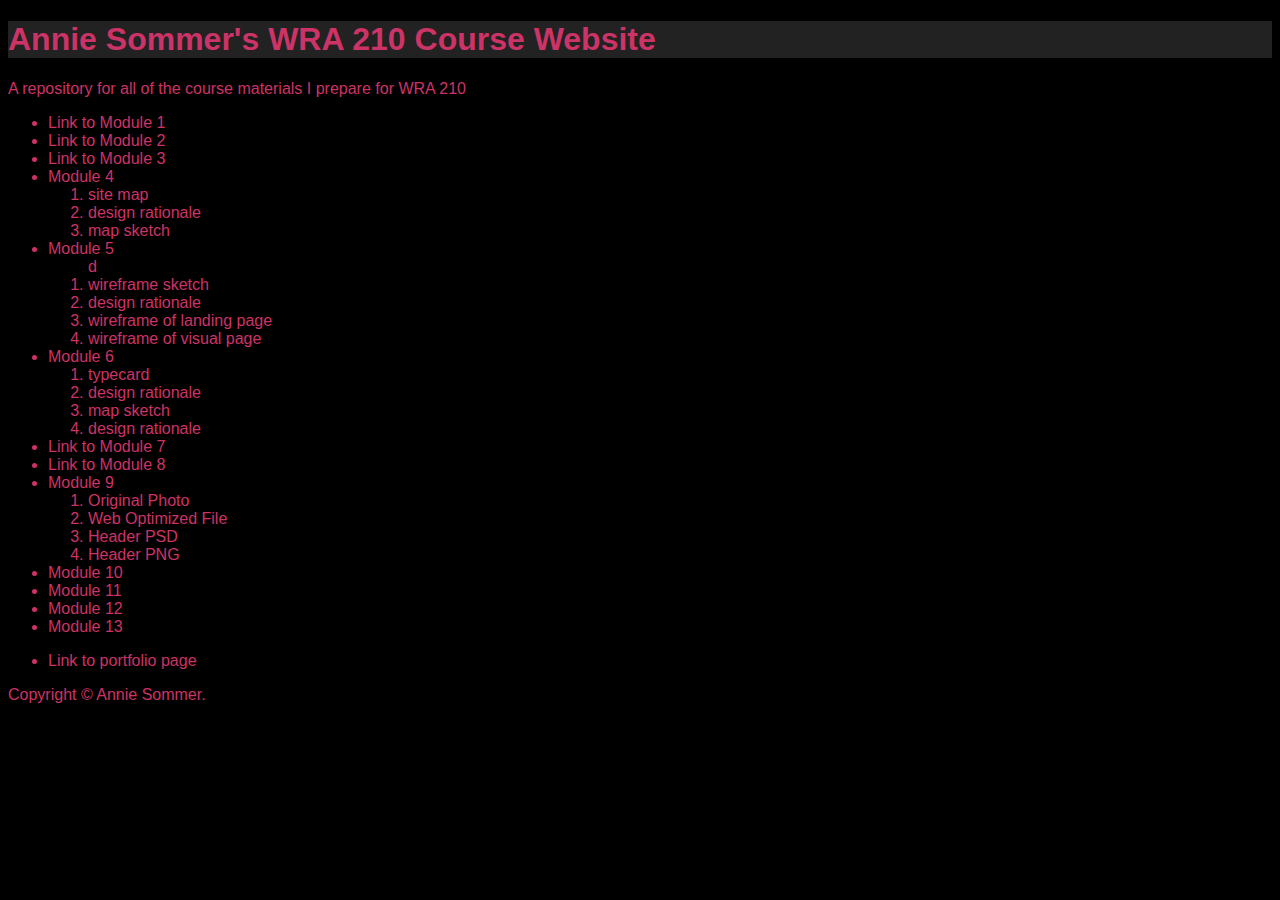
<file: index.html>
<!doctype html>
<head>
  <meta charset="utf-8">
  <link type="text/css" rel="stylesheet" href="style.css" />
  <title>ANNIE SOMMER's WRA 210 Course Website</title>

</head>
<body>

  <header>
	  <h1>Annie Sommer's WRA 210 Course Website</h1>
	  <p>A repository for all of the course materials I prepare for WRA 210</p>
  </header>
  
  <div role="main">
  
	  <ul>
		  <li><a href="http://www.msu.edu/~sommera1/module1.pdf">Link to Module 1</a></li>
		  <li><a href="module2.pdf">Link to Module 2</a></li>
		  <li><a href="module3.pdf">Link to Module 3</a></li>
		  <li>Module 4
      <!-- Start nested list -->
      <ol>
         <li><a href="Portfolio/Sitemaps/module4map.pdf">site map</li>
         <li><a href="Portfolio/Sitemaps/module4inspo.pdf">design rationale</li>
         <li><a href="Portfolio/Sitemaps/mapsketch011.pdf">map sketch</li>
      </ol>
      </li>
		<li>Module 5
      <!-- Start nested list -->
      <ol>d
         <li><a href="Portfolio/Wireframes/wfsketch010.pdf">wireframe sketch</li>
         <li><a href="Portfolio/Wireframes/wireframerationale.pdf">design rationale</li>
         <li><a href="Portforlio/Wireframes/wireframerawlandingpage.pdf">wireframe of landing page</li>
          <li><a href="Portfolio/Wireframes/wireframevisualpage.pdf">wireframe of visual page</li>
      </ol>
      <!-- end nested list -->
   </li><!-- close list item containing nested list -->
	  <li>Module 6
	   <!-- Start nested list -->
      <ol>
         <li><a href="Portfolio/DesignDocs/DesignDocTypecard.psd">typecard</li>
         <li><a href="Portfolio/DesignDocs/finalcolorpalette.psd">design rationale</li>
         <li><a href="Portfolio/DesignDocs/WebsiteDesignComp.psd">map sketch</li>
         <li><a href="Portfolio/DesignDocs/DesignRationaleComp.pdf">design rationale</li>
      </ol>
      </li>
	 <li><a href="MODULE7word.pdf">Link to Module 7</a></li>
	 <li><a href="module8.pdf">Link to Module 8</a></li>
	<li>Module 9
	   <!-- Start nested list -->
      <ol>
         <li><a href="me.jpg">Original Photo</li>
         <li><a href="meoptimized.jpg">Web Optimized File</li>
         <li><a href="portfolioheader.psd">Header PSD</li>
         <li><a href="portfolioheader.png">Header PNG</li>
      </ol>
      </li>
      <li><a href="http://anniesommer.github.io/home/module10index.html">Module 10</a></li>
		<li><a href="http://anniesommer.github.io/home/module11index.html"> Module 11</li>
		<li><a href="http://wra210msu.wordpress.com/2014/12/07/module-12-2/"> Module 12</li>
     	<li><a href="http://www.codecademy.com/users/Sommera1/achievements"> Module 13</li>
<p><li><a href="http://anniesommer.github.io/home/bootstrapindex.html">Link to portfolio page</a></li></p>
     
      
  </div>
  
  <footer>
	  <p>Copyright &copy; Annie Sommer.</p>
  </footer>

</body>
</html>
</file>
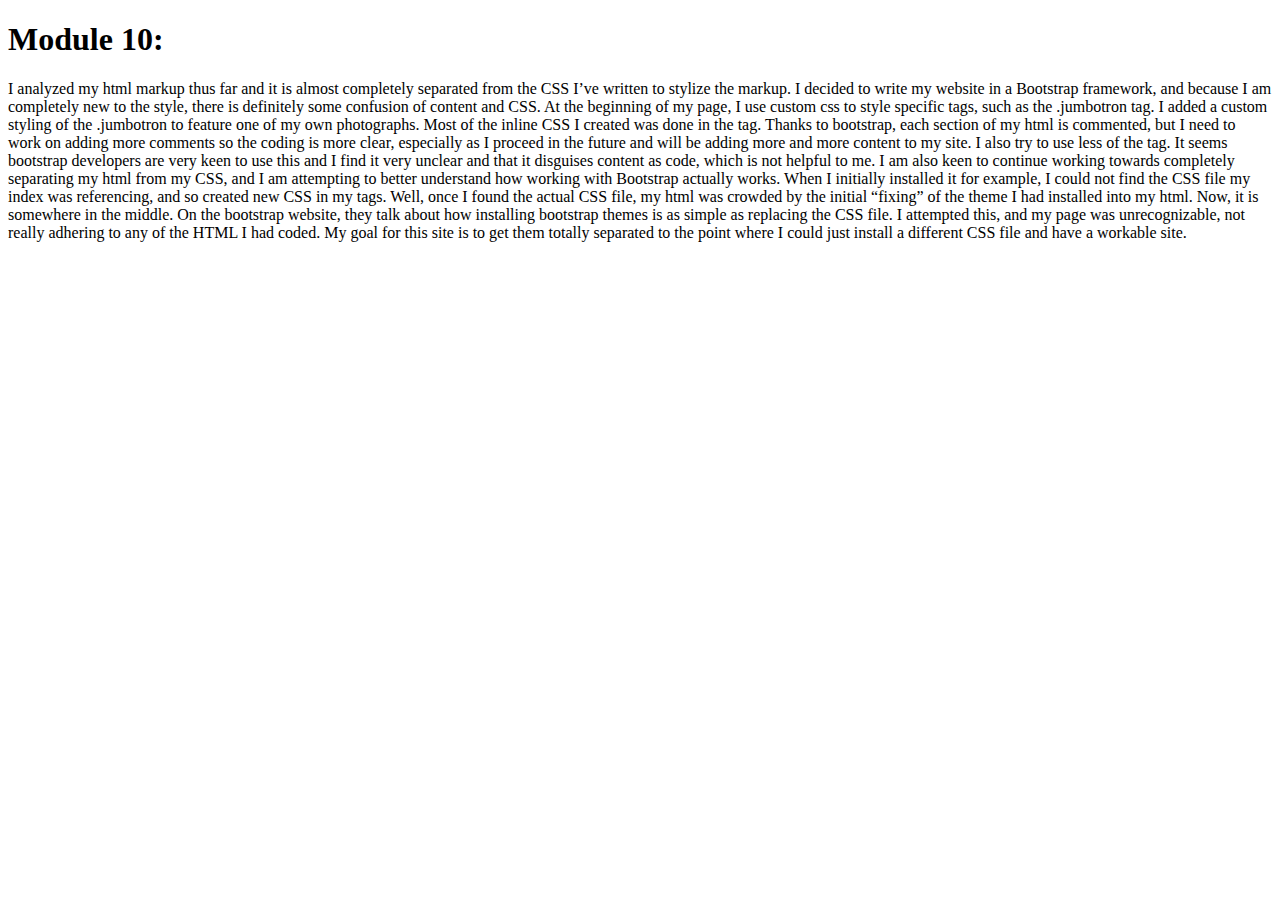
<file: module10index.html>
<!DOCTYPE html>
<html lang="en">
<head>
  <title>Module 10</title>

</head>
<body>


<h1>Module 10:</h1>

<p>I analyzed my html markup thus far and it is almost completely separated from the CSS I’ve written to stylize the markup. I decided to write my website in a Bootstrap framework, and because I am completely new to the style, there is definitely some confusion of content and CSS. At the beginning of my page, I use custom css to style specific tags, such as the .jumbotron tag. I added a custom styling of the .jumbotron to feature one of my own photographs. Most of the inline CSS I created was done in the <head> tag. Thanks to bootstrap, each section of my html is commented, but I need to work on adding more comments so the coding is more clear, especially as I proceed in the future and will be adding more and more content to my site.  I also try to use less of the <span> tag. It seems bootstrap developers are very keen to use this and I find it very unclear and that it disguises content as code, which is not helpful to me. I am also keen to continue working towards completely separating my html from my CSS, and I am attempting to better understand how working with Bootstrap actually works. When I initially installed it for example, I could not find the  CSS file my index was referencing, and so created new CSS in my <head> tags. Well, once I found the actual CSS file, my  html was crowded by the initial “fixing” of the theme I had installed into my html. Now, it is somewhere in the middle.   On the bootstrap website, they talk about how installing bootstrap themes is as simple as replacing the CSS file. I attempted this, and my page was unrecognizable, not really adhering to any of the HTML I had coded. My goal for this site is to get them totally separated to the point where I could just install a different CSS file and have a workable site. 
</p>

</body>
</file>
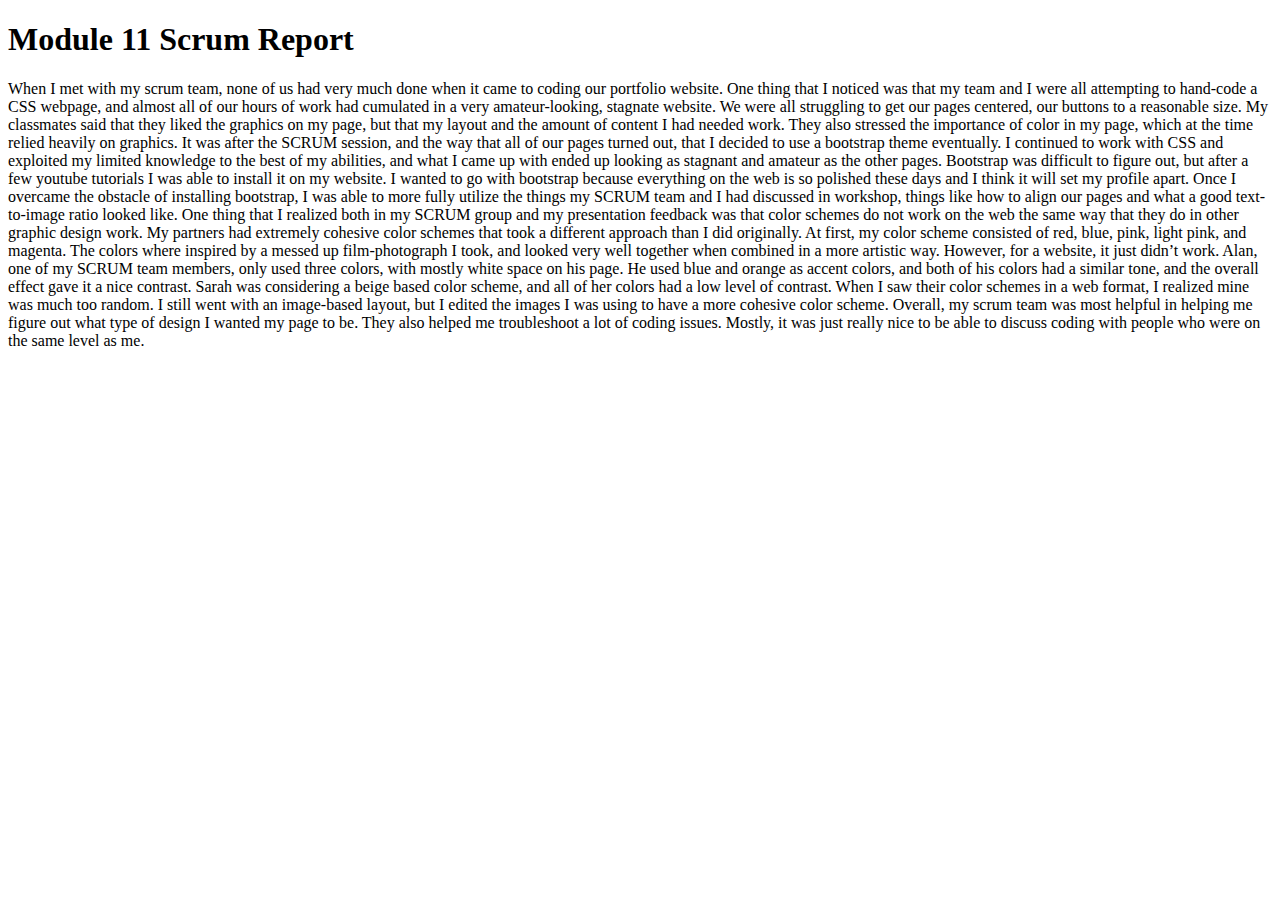
<file: module11index.html>
<!DOCTYPE html>
<html lang="en">
<head>
  <title>Module 11</title>

</head>
<body>

<h1> Module 11 Scrum Report </h1>
<p>

When I met with my scrum team, none of us had very much done when it came to coding our portfolio website. One thing that I noticed was that my team and I were all attempting to hand-code a CSS webpage, and almost all of our hours of work had cumulated in a very amateur-looking, stagnate website. We were all struggling to get our pages centered, our buttons to a reasonable size.  My classmates said that they liked the graphics on my page, but that my layout and the amount of content I had needed work. They also stressed the importance of color in my page, which at the time relied heavily on graphics.  It was after the SCRUM session, and the way that all of our pages turned out, that I decided to  use a bootstrap theme eventually. I continued to work with CSS and exploited my limited knowledge to the best of my abilities, and what I came up with ended up looking as stagnant and amateur as the other pages.  Bootstrap was difficult to figure out, but after a few youtube tutorials I was able to  install it on my website. I wanted to go with bootstrap because everything on the web is so polished these days and I think it will set my profile apart.  Once I overcame the obstacle of installing bootstrap, I was able to more fully utilize the things my SCRUM team and I had discussed in workshop, things like how to align our pages and what a good text-to-image ratio looked like. One thing that I realized both in my SCRUM group and my presentation feedback was that color schemes do not work on the web the same way that they do in other graphic design work. My partners had extremely cohesive color schemes that took a different approach than I did originally.  At first, my color scheme consisted of red, blue, pink, light pink, and magenta. The colors where inspired by a messed up film-photograph I took, and looked very well together when combined in a more artistic way. However, for a website, it just didn’t work. Alan, one of my SCRUM team members, only used three colors, with mostly white space on his page. He used blue and orange as accent colors, and both of his colors had a similar tone, and the overall effect gave it a nice contrast.  Sarah was considering a beige based color scheme, and all of her colors had a low level of contrast.  When I saw their color schemes in a web format, I realized mine was much too random. I still went with an image-based layout, but I edited the images I was using to have a more cohesive color scheme. Overall, my scrum team was most helpful in helping me figure out what type of design I wanted my page to be. They also helped me troubleshoot a lot of coding issues. Mostly, it was just really nice to be able to discuss coding with people who were on the same level as me. 

</p>

</body>
</file>
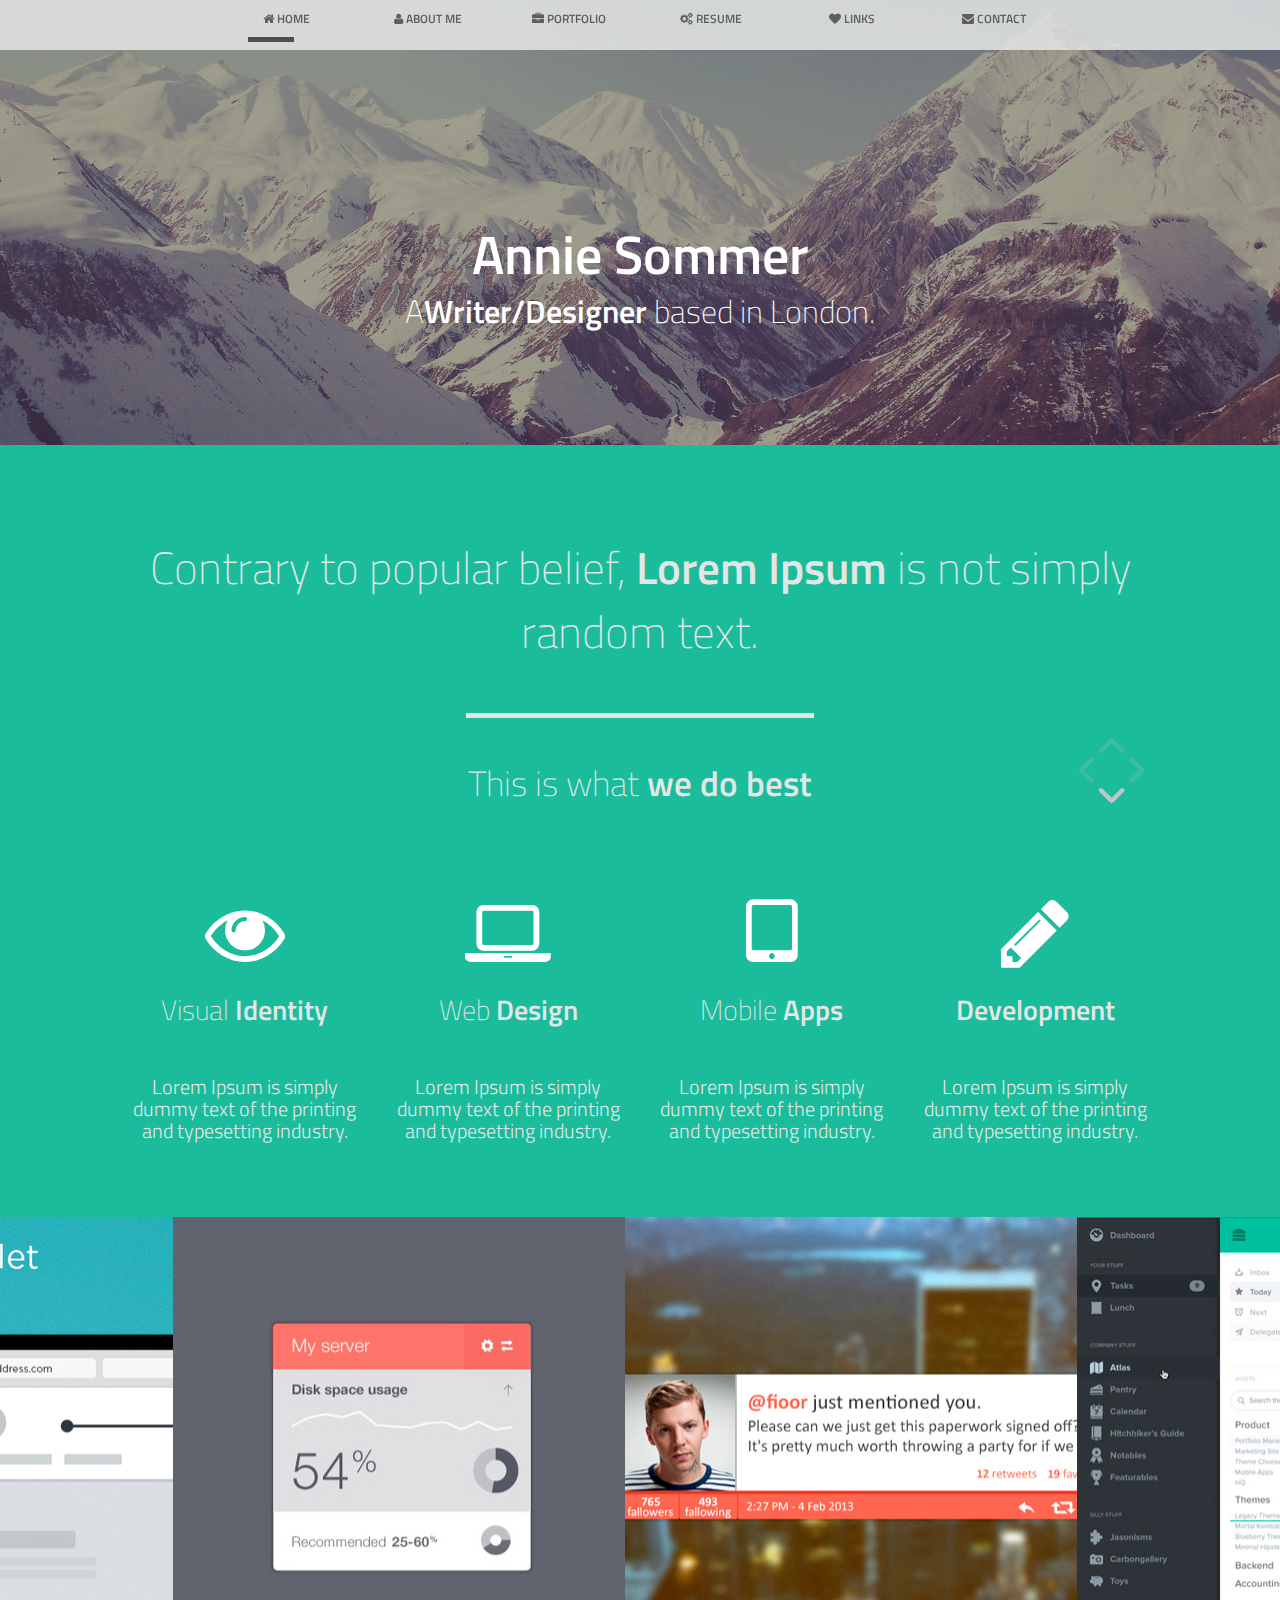
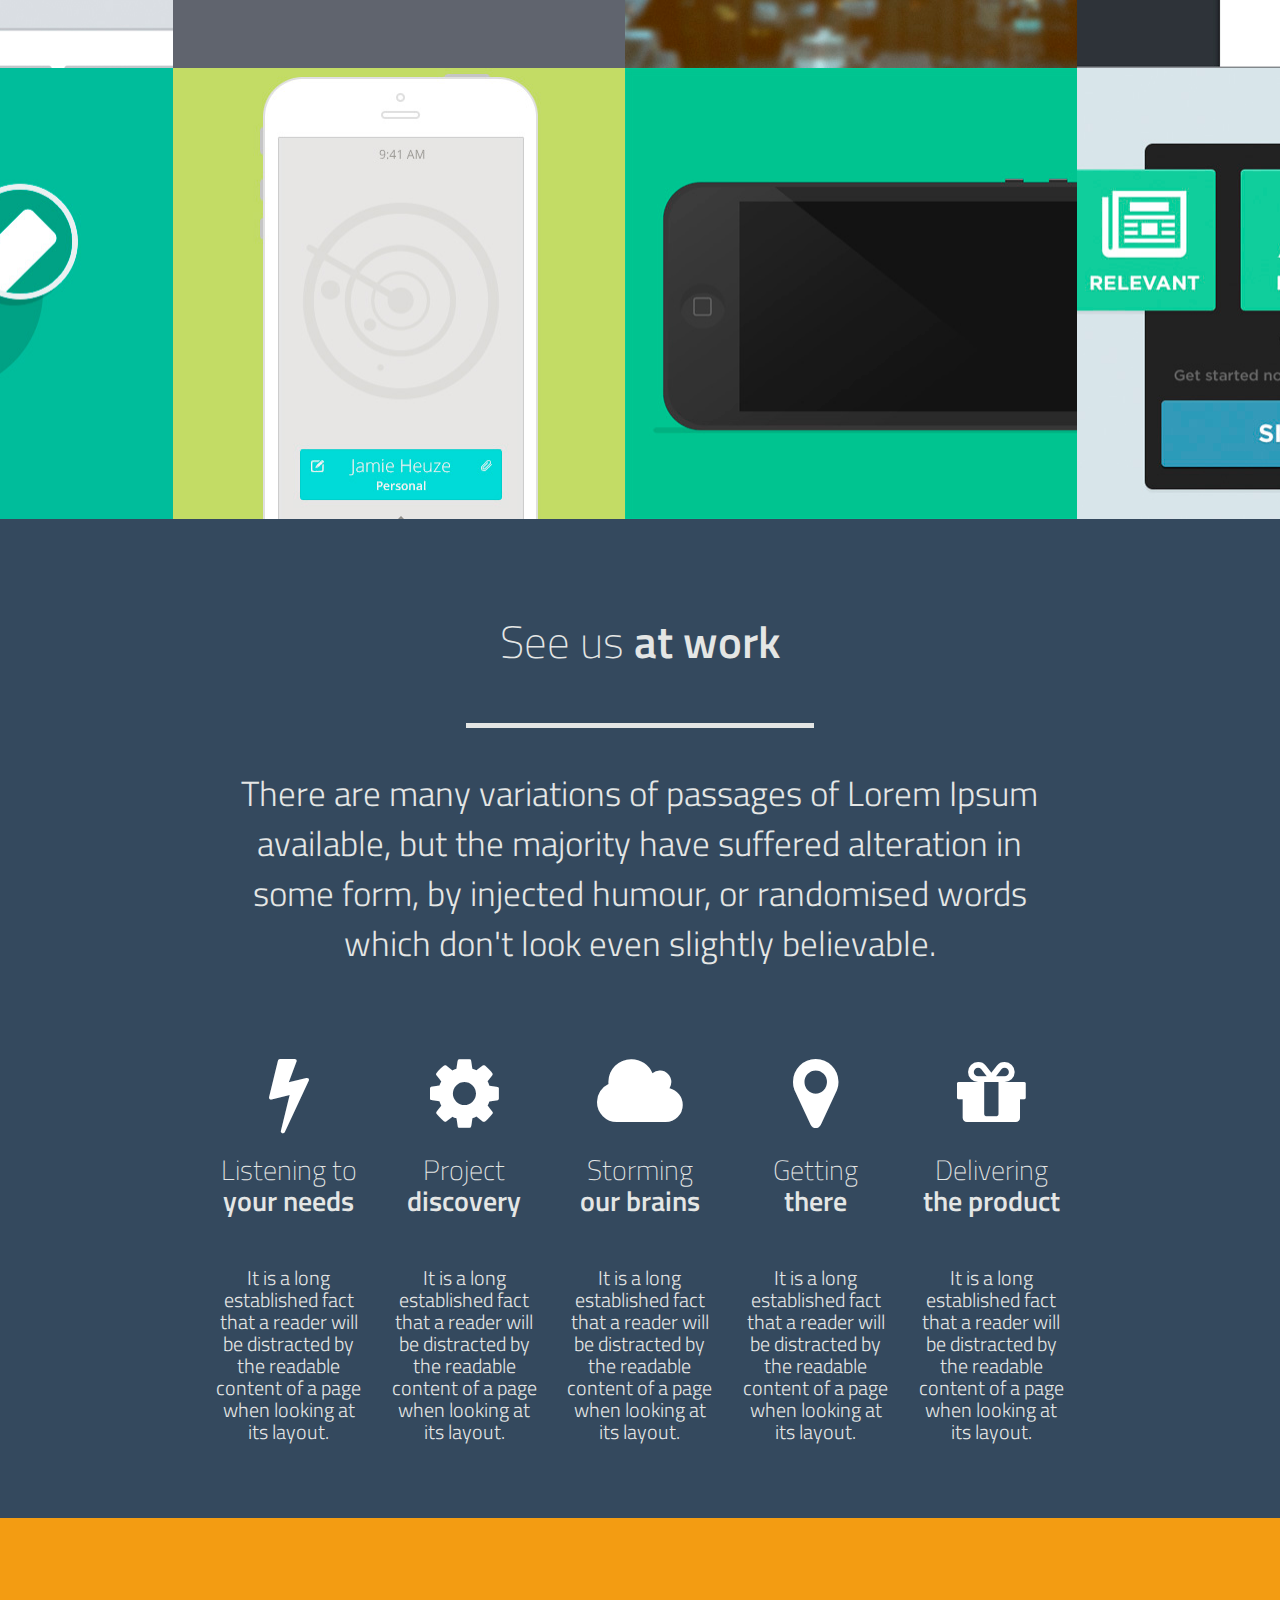
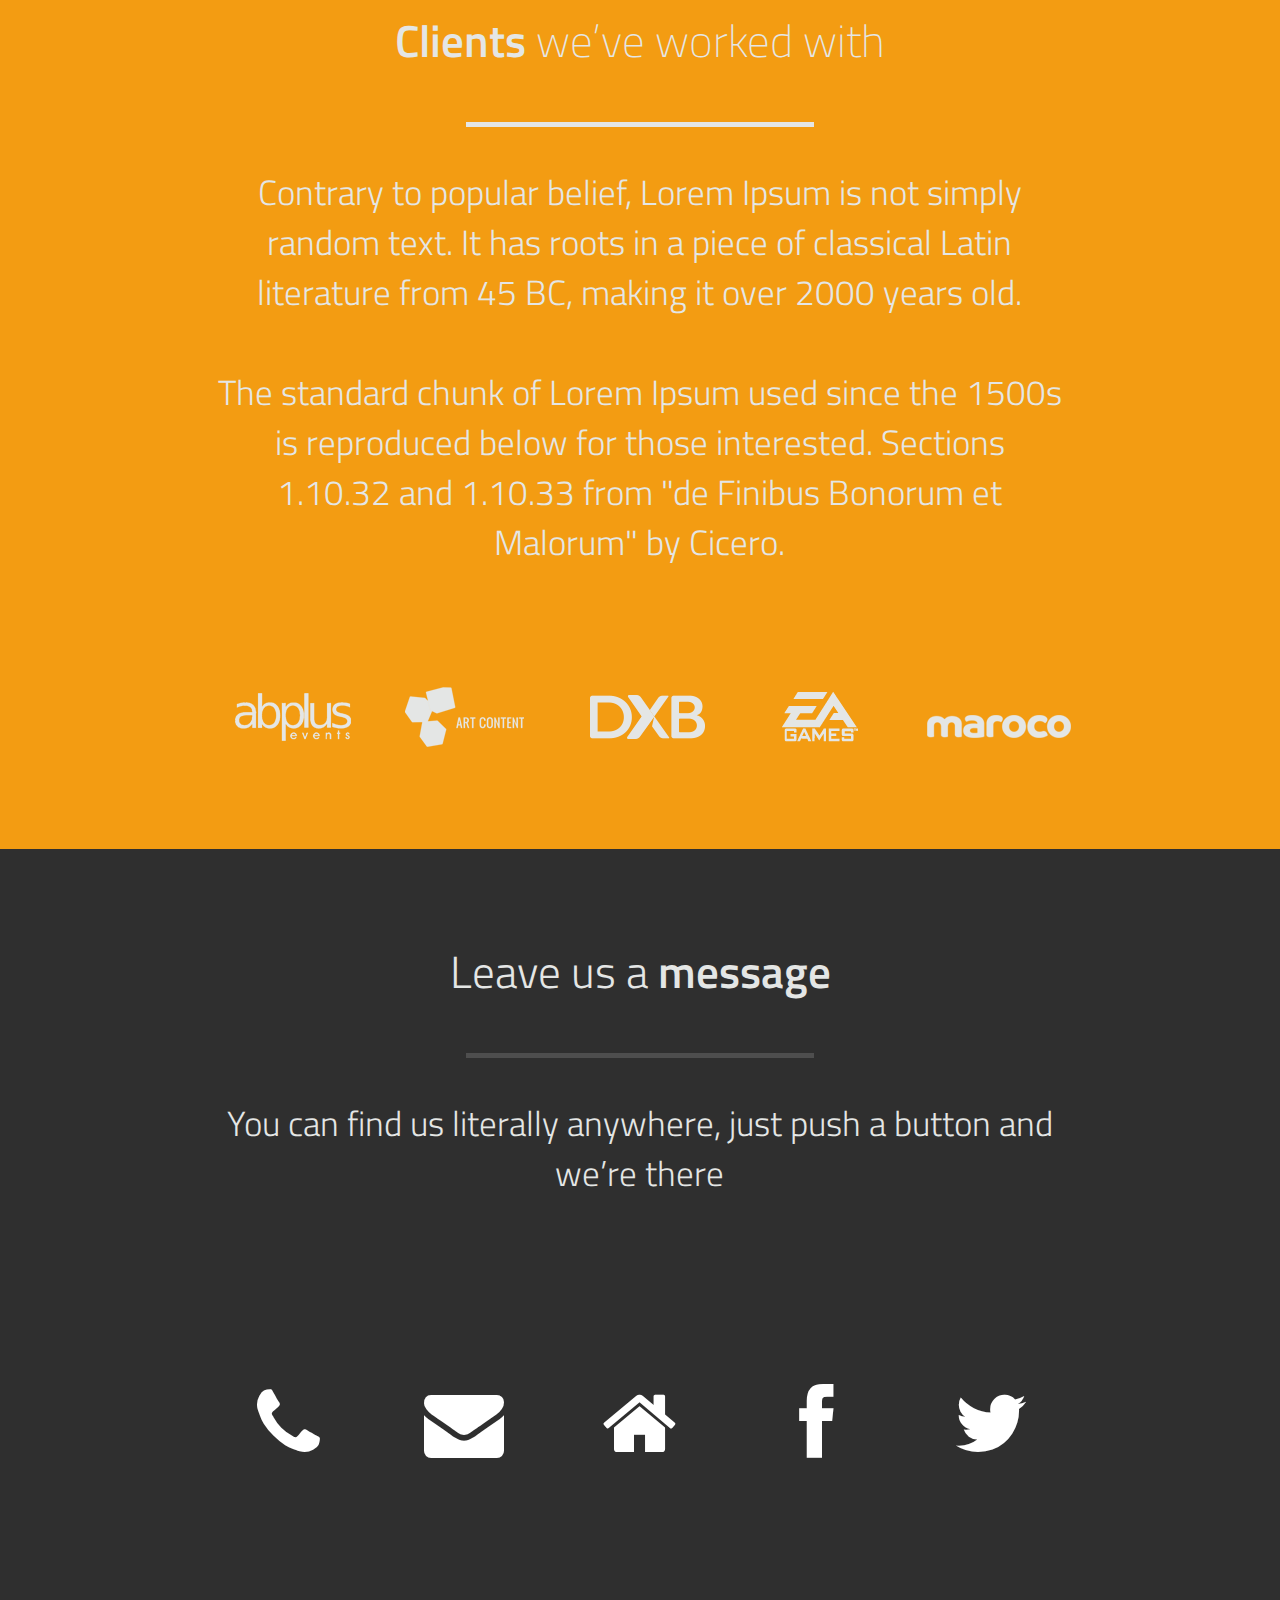
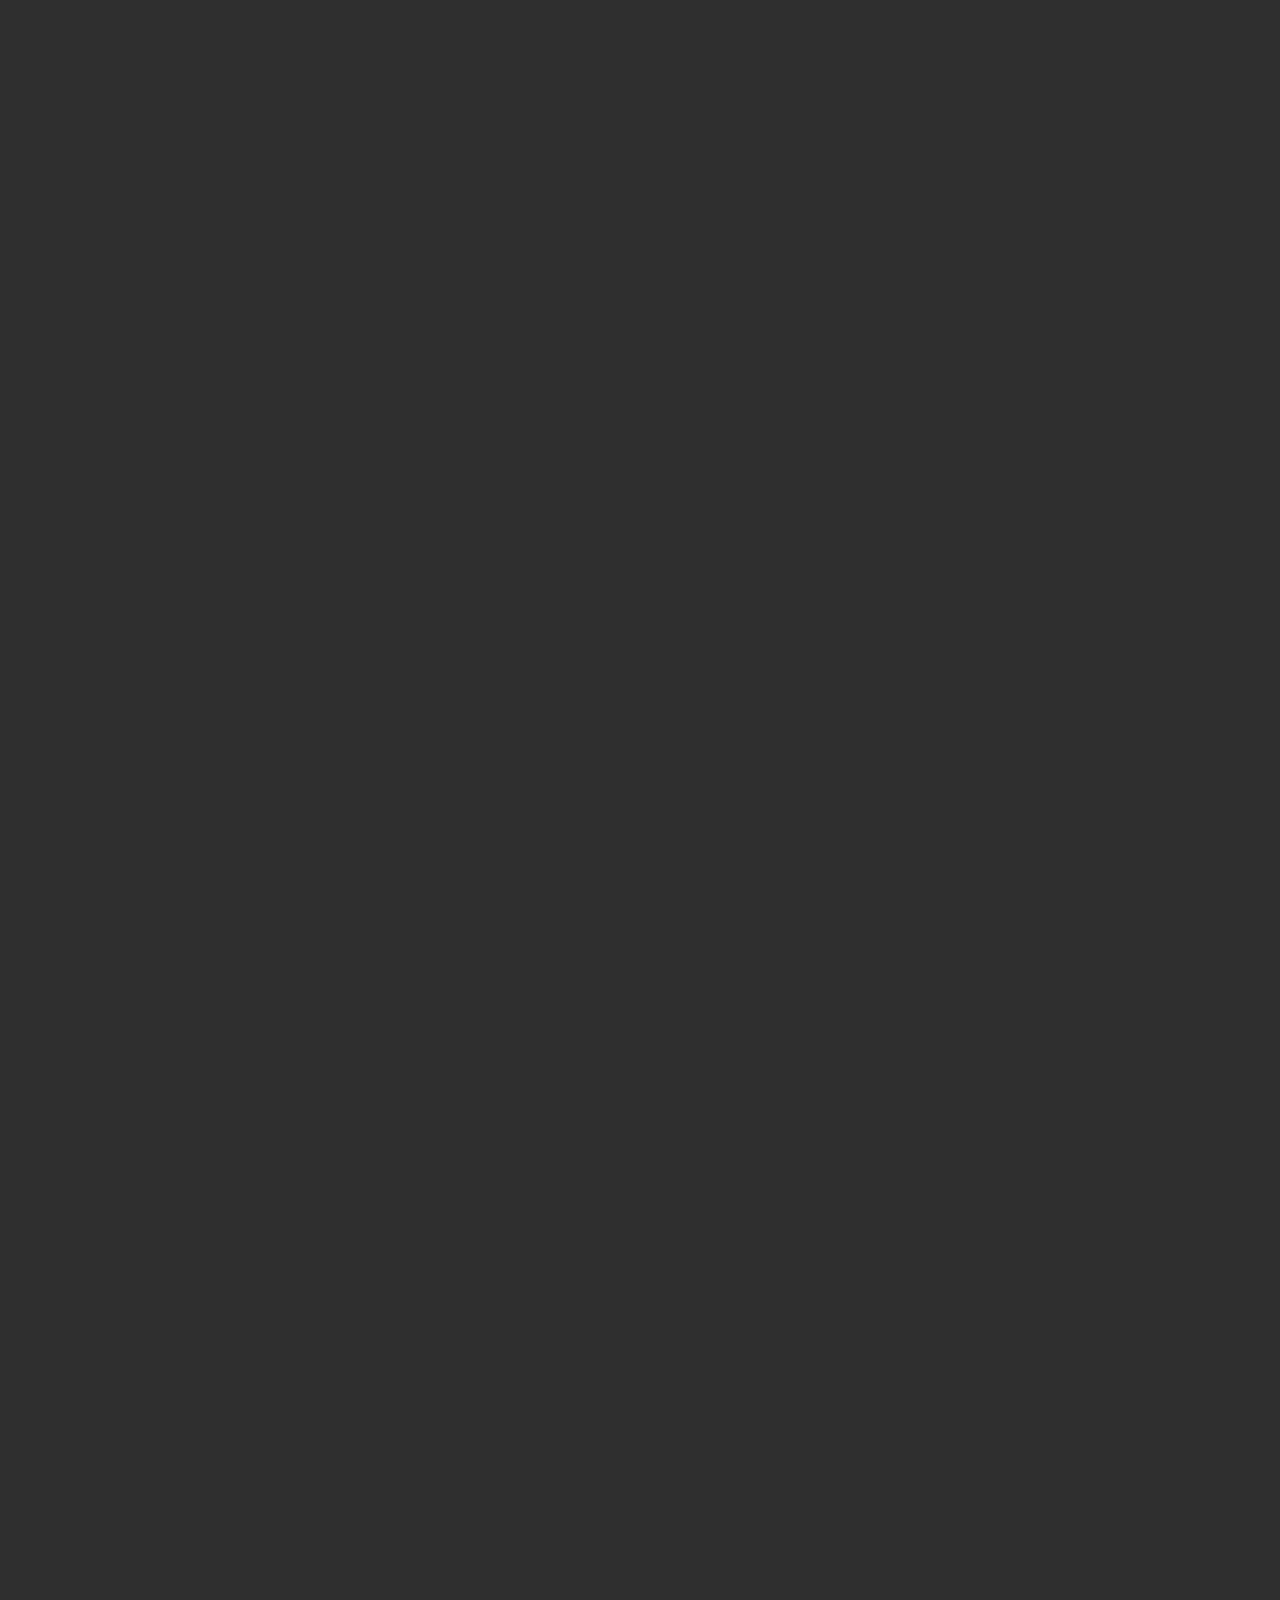
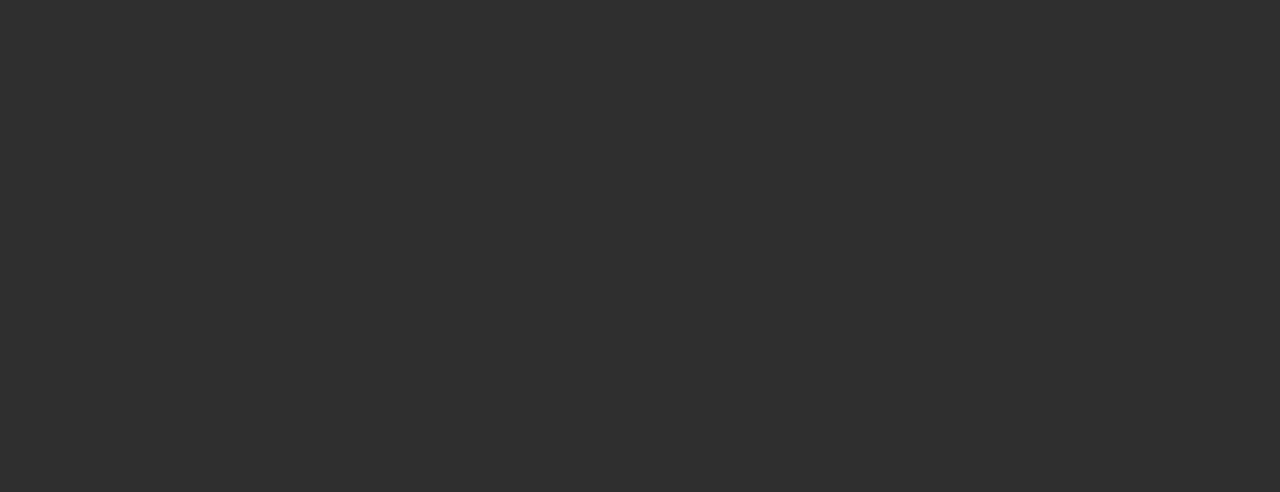
<file: Theme/experimentalmunterindex.html>
<!doctype html>
<html>
<head lang="en">
	<meta charset="utf-8">
	<meta name="viewport" content="width=device-width, initial-scale=1, maximum-scale=1, user-scalable=no">
	
	<title>Annie Sommer's Portfolio Site</title> 
	<meta name="description" content="many talents, one lady" />	    
	<meta name="keywords" content="creative, annie sommer, professional writer">
	<meta property="og:title" content="">

	<link rel="stylesheet" type="text/css" href="css/bootstrap.min.css">
	<link rel="stylesheet" href="fancybox/jquery.fancybox-v=2.1.5.css" type="text/css" media="screen">
    <link rel="stylesheet" href="css/font-awesome.min.css" rel="stylesheet">
	
	<link rel="stylesheet" type="text/css" href="css/style.css">	
	
	<link href='http://fonts.googleapis.com/css?family=Titillium+Web:400,600,300,200&subset=latin,latin-ext' rel='stylesheet' type='text/css'>
	
	
	<link rel="prefetch" href="images/zoom.png">
		
</head>

<body>
	<div class="navbar navbar-fixed-top" data-activeslide="1">
		<div class="container">
		
			<!-- .navbar-toggle is used as the toggle for collapsed navbar content -->
			<button type="button" class="navbar-toggle" data-toggle="collapse" data-target=".navbar-responsive-collapse">
				<span class="icon-bar"></span>
				<span class="icon-bar"></span>
				<span class="icon-bar"></span>
			</button>
			
			
			<div class="nav-collapse collapse navbar-responsive-collapse">
				<ul class="nav row">
					<li data-slide="1" class="col-12 col-sm-2"><a id="menu-link-1" href="#slide-1" title="Next Section"><span class="icon icon-home"></span> <span class="text">HOME</span></a></li>
					<li data-slide="2" class="col-12 col-sm-2"><a id="menu-link-2" href="#slide-2" title="Next Section"><span class="icon icon-user"></span> <span class="text">ABOUT ME</span></a></li>
					<li data-slide="3" class="col-12 col-sm-2"><a id="menu-link-3" href="#slide-3" title="Next Section"><span class="icon icon-briefcase"></span> <span class="text">PORTFOLIO</span></a></li>
					<li data-slide="4" class="col-12 col-sm-2"><a id="menu-link-4" href="#slide-4" title="Next Section"><span class="icon icon-gears"></span> <span class="text">RESUME</span></a></li>
					<li data-slide="5" class="col-12 col-sm-2"><a id="menu-link-5" href="#slide-5" title="Next Section"><span class="icon icon-heart"></span> <span class="text">LINKS</span></a></li>
					<li data-slide="6" class="col-12 col-sm-2"><a id="menu-link-6" href="#slide-6" title="Next Section"><span class="icon icon-envelope"></span> <span class="text">CONTACT</span></a></li>
				</ul>
				<div class="row">
					<div class="col-sm-2 active-menu"></div>
				</div>
			</div><!-- /.nav-collapse -->
		</div><!-- /.container -->
	</div><!-- /.navbar -->
	
	
	<!-- === Arrows === -->
	<div id="arrows">
		<div id="arrow-up" class="disabled"></div>
		<div id="arrow-down"></div>
		<div id="arrow-left" class="disabled visible-lg"></div>
		<div id="arrow-right" class="disabled visible-lg"></div>
	</div><!-- /.arrows -->
	
	
	<!-- === MAIN Background === -->
	<div class="slide story" id="slide-1" data-slide="1">
		<div class="container">
			<div id="home-row-1" class="row clearfix">
				<div class="col-12">
					<h1 class="font-semibold">Annie Sommer</h1>
					<h4 class="font-thin">A<span class="font-semibold">Writer/Designer</span> based in London.</h4>
					<br>
					<br>
				</div><!-- /col-12 -->
			</div><!-- /row -->
		</div><!-- /container -->
	</div><!-- /slide1 -->
	
	<!-- === Slide 2 === -->
	<div class="slide story" id="slide-2" data-slide="2">
		<div class="container">
			<div class="row title-row">
				<div class="col-12 font-thin">Contrary to popular belief, <span class="font-semibold">Lorem Ipsum</span> is not simply random text.</div>
			</div><!-- /row -->
			<div class="row line-row">
				<div class="hr">&nbsp;</div>
			</div><!-- /row -->
			<div class="row subtitle-row">
				<div class="col-12 font-thin">This is what <span class="font-semibold">we do best</span></div>
			</div><!-- /row -->
			<div class="row content-row">
				<div class="col-12 col-lg-3 col-sm-6">
					<p><i class="icon icon-eye-open"></i></p>
					<h2 class="font-thin">Visual <span class="font-semibold">Identity</span></h2>
					<h4 class="font-thin">Lorem Ipsum is simply dummy text of the printing and typesetting industry.</h4>
				</div><!-- /col12 -->
				<div class="col-12 col-lg-3 col-sm-6">
					<p><i class="icon icon-laptop"></i></p>
					<h2 class="font-thin">Web <span class="font-semibold">Design</span></h2>
					<h4 class="font-thin">Lorem Ipsum is simply dummy text of the printing and typesetting industry.</h4>
				</div><!-- /col12 -->
				<div class="col-12 col-lg-3 col-sm-6">
					<p><i class="icon icon-tablet"></i></p>
					<h2 class="font-thin">Mobile <span class="font-semibold">Apps</span></h2>
					<h4 class="font-thin">Lorem Ipsum is simply dummy text of the printing and typesetting industry.</h4>
				</div><!-- /col12 -->
				<div class="col-12 col-lg-3 col-sm-6">
					<p><i class="icon icon-pencil"></i></p>
					<h2 class="font-semibold">Development</h2>
					<h4 class="font-thin">Lorem Ipsum is simply dummy text of the printing and typesetting industry.</h4>
				</div><!-- /col12 -->
			</div><!-- /row -->
		</div><!-- /container -->
	</div><!-- /slide2 -->
	
	<!-- === SLide 3 - Portfolio -->
	<div class="slide story" id="slide-3" data-slide="3">
		<div class="row">
			<div class="col-12 col-sm-6 col-lg-2"><a data-fancybox-group="portfolio" class="fancybox" href="images/portfolio/p01-large.jpg"><img class="thumb" src="images/portfolio/p01-small.jpg" alt=""></a></div>
			<div class="col-12 col-sm-6 col-lg-2"><a data-fancybox-group="portfolio" class="fancybox" href="images/portfolio/p02-large.jpg"><img class="thumb" src="images/portfolio/p02-small.jpg" alt=""></a></div>
			<div class="col-12 col-sm-6 col-lg-2"><a data-fancybox-group="portfolio" class="fancybox" href="images/portfolio/p09-large.jpg"><img class="thumb" src="images/portfolio/p09-small.jpg" alt=""></a></div>
			<div class="col-12 col-sm-6 col-lg-2"><a data-fancybox-group="portfolio" class="fancybox" href="images/portfolio/p010-large.jpg"><img class="thumb" src="images/portfolio/p10-small.jpg" alt=""></a></div>
			<div class="col-12 col-sm-6 col-lg-2"><a data-fancybox-group="portfolio" class="fancybox" href="images/portfolio/p05-large.jpg"><img class="thumb" src="images/portfolio/p05-small.jpg" alt=""></a></div>
			<div class="col-12 col-sm-6 col-lg-2"><a data-fancybox-group="portfolio" class="fancybox" href="images/portfolio/p06-large.jpg"><img class="thumb" src="images/portfolio/p06-small.jpg" alt=""></a></div>
			<div class="col-12 col-sm-6 col-lg-2"><a data-fancybox-group="portfolio" class="fancybox" href="images/portfolio/p07-large.jpg"><img class="thumb" src="images/portfolio/p07-small.jpg" alt=""></a></div>
			<div class="col-12 col-sm-6 col-lg-2"><a data-fancybox-group="portfolio" class="fancybox" href="images/portfolio/p08-large.jpg"><img class="thumb" src="images/portfolio/p08-small.jpg" alt=""></a></div>
			<div class="col-12 col-sm-6 col-lg-2"><a data-fancybox-group="portfolio" class="fancybox" href="images/portfolio/p03-large.jpg"><img class="thumb" src="images/portfolio/p03-small.jpg" alt=""></a></div>
			<div class="col-12 col-sm-6 col-lg-2"><a data-fancybox-group="portfolio" class="fancybox" href="images/portfolio/p04-large.jpg"><img class="thumb" src="images/portfolio/p04-small.jpg" alt=""></a></div>
			<div class="col-12 col-sm-6 col-lg-2"><a data-fancybox-group="portfolio" class="fancybox" href="images/portfolio/p11-large.jpg"><img class="thumb" src="images/portfolio/p11-small.jpg" alt=""></a></div>
			<div class="col-12 col-sm-6 col-lg-2"><a data-fancybox-group="portfolio" class="fancybox" href="images/portfolio/p12-large.jpg"><img class="thumb" src="images/portfolio/p12-small.jpg" alt=""></a></div>
		</div><!-- /row -->
	</div><!-- /slide3 -->
	
	<!-- === Slide 4 - Process === -->
	<div class="slide story" id="slide-4" data-slide="4">
		<div class="container">
			<div class="row title-row">
				<div class="col-12 font-thin">See us <span class="font-semibold">at work</span></div>
			</div><!-- /row -->
			<div class="row line-row">
				<div class="hr">&nbsp;</div>
			</div><!-- /row -->
			<div class="row subtitle-row">
				<div class="col-sm-1 hidden-sm">&nbsp;</div>
				<div class="col-12 col-sm-10 font-light">There are many variations of passages of Lorem Ipsum available, but the majority have suffered alteration in some form, by injected humour, or randomised words which don't look even slightly believable.</div>
				<div class="col-sm-1 hidden-sm">&nbsp;</div>
			</div><!-- /row -->
			<div class="row content-row">
				<div class="col-sm-1 hidden-sm">&nbsp;</div>
				<div class="col-12 col-sm-2">
					<p><i class="icon icon-bolt"></i></p>
					<h2 class="font-thin">Listening to<br><span class="font-semibold" >your needs</span></h2>
					<h4 class="font-thin">It is a long established fact that a reader will be distracted by the readable content of a page when looking at its layout.</h4>
				</div><!-- /col12 -->
				<div class="col-12 col-sm-2">
					<p><i class="icon icon-cog"></i></p>
					<h2 class="font-thin">Project<br><span class="font-semibold">discovery</span></h2>
					<h4 class="font-thin">It is a long established fact that a reader will be distracted by the readable content of a page when looking at its layout.</h4>
				</div><!-- /col12 -->
				<div class="col-12 col-sm-2">
					<p><i class="icon icon-cloud"></i></p>
					<h2 class="font-thin">Storming<br><span class="font-semibold">our brains</span></h2>
					<h4 class="font-thin">It is a long established fact that a reader will be distracted by the readable content of a page when looking at its layout.</h4>
				</div><!-- /col12 -->
				<div class="col-12 col-sm-2">
					<p><i class="icon icon-map-marker"></i></p>
					<h2 class="font-thin">Getting<br><span class="font-semibold">there</span></h2>
					<h4 class="font-thin">It is a long established fact that a reader will be distracted by the readable content of a page when looking at its layout.</h4>
				</div><!-- /col12 -->
				<div class="col-12 col-sm-2">
					<p><i class="icon icon-gift"></i></p>
					<h2 class="font-thin">Delivering<br><span class="font-semibold">the product</span></h2>
					<h4 class="font-thin">It is a long established fact that a reader will be distracted by the readable content of a page when looking at its layout.</h4>
				</div><!-- /col12 -->
				<div class="col-sm-1 hidden-sm">&nbsp;</div>
			</div><!-- /row -->
		</div><!-- /container -->
	</div><!-- /slide4 -->
	
	<!-- === Slide 5 === -->
	<div class="slide story" id="slide-5" data-slide="5">
		<div class="container">
			<div class="row title-row">
				<div class="col-12 font-thin"><span class="font-semibold">Clients</span> we’ve worked with</div>
			</div><!-- /row -->
			<div class="row line-row">
				<div class="hr">&nbsp;</div>
			</div><!-- /row -->
			<div class="row subtitle-row">
				<div class="col-sm-1 hidden-sm">&nbsp;</div>
				<div class="col-12 col-sm-10 font-light">Contrary to popular belief, Lorem Ipsum is not simply random text. It has roots in a piece of classical Latin literature from 45 BC, making it over 2000 years old. <br/><br/> The standard chunk of Lorem Ipsum used since the 1500s is reproduced below for those interested. Sections 1.10.32 and 1.10.33 from "de Finibus Bonorum et Malorum" by Cicero.</div>
				<div class="col-sm-1 hidden-sm">&nbsp;</div>
			</div><!-- /row -->
			<div class="row content-row">
				<div class="col-1 col-sm-1 hidden-sm">&nbsp;</div>
				<div class="col-12 col-sm-2"><img src="images/client01.png" alt=""></div>
				<div class="col-12 col-sm-2"><img src="images/client02.png" alt=""></div>
				<div class="col-12 col-sm-2"><img src="images/client03.png" alt=""></div>
				<div class="col-12 col-sm-2"><img src="images/client04.png" alt=""></div>
				<div class="col-12 col-sm-2"><img src="images/client05.png" alt=""></div>
				<div class="col-1 col-sm-1 hidden-sm">&nbsp;</div>
			</div><!-- /row -->
		</div><!-- /container -->
	</div><!-- /slide5 -->
	
	<!-- === Slide 6 / Contact === -->
	<div class="slide story" id="slide-6" data-slide="6">
		<div class="container">
			<div class="row title-row">
				<div class="col-12 font-light">Leave us a <span class="font-semibold">message</span></div>
			</div><!-- /row -->
			<div class="row line-row">
				<div class="hr">&nbsp;</div>
			</div><!-- /row -->
			<div class="row subtitle-row">
				<div class="col-sm-1 hidden-sm">&nbsp;</div>
				<div class="col-12 col-sm-10 font-light">You can find us literally anywhere, just push a button and we’re there</div>
				<div class="col-sm-1 hidden-sm">&nbsp;</div>
			</div><!-- /row -->
			<div id="contact-row-4" class="row">
				<div class="col-sm-1 hidden-sm">&nbsp;</div>
				<div class="col-12 col-sm-2 with-hover-text">
					<p><a target="_blank" href="#"><i class="icon icon-phone"></i></a></p>
					<span class="hover-text font-light ">+44 4839-4343</span></a>
				</div><!-- /col12 -->
				<div class="col-12 col-sm-2 with-hover-text">
					<p><a target="_blank" href="#"><i class="icon icon-envelope"></i></a></p>
					<span class="hover-text font-light ">munter@blacktie.co</span></a>
				</div><!-- /col12 -->
				<div class="col-12 col-sm-2 with-hover-text">
					<p><a target="_blank" href="#"><i class="icon icon-home"></i></a></p>
					<span class="hover-text font-light ">London, England<br>zip code 98443</span></a>
				</div><!-- /col12 -->
				<div class="col-12 col-sm-2 with-hover-text">
					<p><a target="_blank" href="#"><i class="icon icon-facebook"></i></a></p>
					<span class="hover-text font-light ">facebook/blacktie_co</span></a>
				</div><!-- /col12 -->
				<div class="col-12 col-sm-2 with-hover-text">
					<p><a target="_blank" href="#"><i class="icon icon-twitter"></i></a></p>
					<span class="hover-text font-light ">@BlackTie_co</span></a>
				</div><!-- /col12 -->
				<div class="col-sm-1 hidden-sm">&nbsp;</div>
			</div><!-- /row -->
		</div><!-- /container -->
	</div><!-- /Slide 6 -->
	
</body>

	<!-- SCRIPTS -->
	<script src="js/html5shiv.js"></script>
	<script src="js/jquery-1.10.2.min.js"></script>
	<script src="js/jquery-migrate-1.2.1.min.js"></script>
	<script src="js/bootstrap.min.js"></script>
	<script src="js/jquery.easing.1.3.js"></script>
	<script type="text/javascript" src="fancybox/jquery.fancybox.pack-v=2.1.5.js"></script>
	<script src="js/script.js"></script>
	
	<!-- fancybox init -->
	<script>
	$(document).ready(function(e) {
		var lis = $('.nav > li');
		menu_focus( lis[0], 1 );
		
		$(".fancybox").fancybox({
			padding: 10,
			helpers: {
				overlay: {
					locked: false
				}
			}
		});
	
	});
	</script>

</html>
</file>
<file: style.css>
body {
	font-family: Verdana, Arial, sans-serif;
	background-color:#000000;
	color:#CC3366;
	}
	
h1 {
	font-size:32px;
	color:#CC3366;
	background-color:#222222;
	}
	
h2 {
	font-size:28px;
	color:#CC3366;
	background-color:#222222;
	}
h3 {
	font-size:24px;
	color:#CC3366;
	background-color:#222222;
	}
h4, h5, h6 {
	font-size:18px;
	color:#CC3366;
	background-color:#222222;
	}

a {
	text-decoration:none;
	color:#CC3366;
	}
	
a:hover {
	color:#00ff00;
	}
</file>
<file: Theme/css/style.css>
/*
 * Author: Carlos Alvarez
 * URL: http://alvarez.is
 *
 * Project Name: Munter - Free Bootstrap 3 Theme
 * Version: 1.0
 * URL: http://blacktie.co
 */
 
.font-thin {
	font-family: "Titillium Web", sans-serif;
	font-weight: 200;
}

.font-semibold {
	font-family: "Titillium Web", sans-serif;
	font-weight: 600;
}

.font-light {
	font-family: "Titillium Web", sans-serif;
	font-weight: 300;
}

* {
	position: relative;
}

.breaker {
	clear: both;
	font-size: 1px;
	line-height: 1px;
	height: 1px;
}

html, body {
	height: 100%;
	width: 100%;
}

body {
	background-color: #2f2f2f;
	font-family: "Titillium Web", sans-serif;
	font-weight: normal;
	overflow-x: hidden;
	-webkit-font-smoothing: antialiased !important;
}

.justify-text {
	text-align: justify;
}

.navbar {
	background-color: #e4e6e5;
	background-color: rgba( 228, 230, 229, .85 );
	border-bottom: 0 none;
	font-size: 12px;
	transition: .25s all linear;
}

.navbar.inv {
	background-color: rgba( 0, 0, 0, .5 );
	border-bottom: 1px solid #bfbfbf;
}

.navbar .nav a {
	color: #5f5f5f;
	font-family: "Titillium Web", sans-serif;
	font-weight: 600;
	transition: all .5 linear;
}

.navbar.inv a {
	color: #e4e6e5;
}


.navbar-responsive-collapse {
	margin: 0 auto;
	width: 80%;
}

.nav li {
	text-align: center;
	white-space: nowrap;
}

.nav > li > a:hover,
.nav > li > a:focus {
	background-color: inherit;
	outline: none;
}

.navbar-brand {
	padding: 8px;
}

.active-menu {
	background-color: #4e4e4e;
	content: '.';
	display: block;
	height: 5px;
	left: 0;
	position: absolute;
	top: 0;
	transition: all .5 linear;
	width: 1%;
	z-index: 9;
}

.inv .active-menu {
	background-color: #e4e6e5;
}

.special-active-menu {
	z-index: 10;
}

#special-active-menu-1,
#special-active-menu-6 {
	background-color: #4e4e4e !important;
}

#special-active-menu-2 {
	background-color: #1abc9c !important;
}

#special-active-menu-3 {
	background-color: #e74c3c !important;
}

#special-active-menu-4 {
	background-color: #34495e !important;
}

#special-active-menu-5 {
	background-color: #e67e22 !important;
}

@media (min-width: 768px) and (max-width: 991px) {
	#slide-4 .content-row h2 {
		min-height: 6em;
	}
}

@media (max-width: 767px) {
	
	.nav li {
		text-align: left;
		white-space: nowrap;
	}
	
	.navbar-responsive-collapse  {
		width: 100%;
	}
	
	.active-menu {
		display: none !important;
	}
	
	.navbar-toggle {
		margin-right: 10px;
	}
	
	.navbar {
		background-color: #e4e6e5 !important;
		padding: 0;
	}
	
	.navbar .nav a {
		color: #e4e6e5;
		font-size: 16px;
		padding-left: 0;
	}
	
	.icon {
		margin-right: 12px;
	}
			
	.nav li[data-slide="1"],
	.nav li[data-slide="6"] {
		background-color: #2f2f2f;
	}
	
	.nav li[data-slide="2"] {
		background-color: #1abc9c;
	}
	
	.nav li[data-slide="3"] {
		background-color: #e74c3c;
	}
	
	.nav li[data-slide="4"] {
		background-color: #34495e;
	}
	
	.nav li[data-slide="5"] {
		background-color: #e67e22;
	}
	
	.navbar-brand {
		margin: 0;
		text-align: left;
	}
}

:focus {outline:none;}
::-moz-focus-inner {border:0;}

.slide {
	background-position: center center;
	background-repeat: no-repeat;
	padding-bottom: 65px;
	padding-top: 50px;
	text-align: center;
}

#slide-1 {
	background-image: url('../images/bg1.jpg');
	color: #ffffff;
    -webkit-background-size: 100%;
    -moz-background-size: 100%;
    -o-background-size: 100%;
    background-size: 100%;

    -webkit-background-size: cover;
    -moz-background-size: cover;
    -o-background-size: cover;
    background-size: cover;
    width: 100%;
	background-attachment: relative;
	background-position: center center;
}

#slide-1 h1 {
	padding-top: 130px;
}

@media (max-width: 991px) {
	#slide-1 {
		background-position: -70% 0, 170% 0;
	}
}

@media (max-width: 767px) {
	#slide-1 {
		background-image: none;
	}
}

	#home-row-1,
	#home-row-2 {
		padding-top: 25px;
	}
	
	#home-row-1 h1 {
		font-size: 54px;
	}
	
	#home-row-1 h4 {
		font-size: 32px;
	}
	
	#home-row-2 {
		font-size: 25px;
	}
	
	#home-row-2 .col-12 {
		height: 232px;
		padding-top: 30px;
	}
	
	#home-row-2 .col-12 .home-hover {
		height: 166px;
		overflow: hidden;
		padding-top: 26px;
		transition: all ease-in .5s;
	}
	
	#home-row-2 .col-12 .home-hover:hover {
		height: 166px;
		padding-top: 0;
	}

@media (max-width: 767px) {
	#home-row-1,
	#home-row-2 {
		padding-top: 16px;
	}
	
	#home-row-1 h1 {
		font-size: 35px;
	}
	
	#home-row-1 h4 {
		font-size: 21px;
	}
	
	#home-row-2 {
		font-size: 16px;
	}
}

#slide-2 {
	background-color: #1abc9c;
	color: #e4e6e5;
	padding-top: 90px;
}

	.title-row {
		font-size: 45px;
		padding-bottom: 50px;
	}
	
	.line-row .hr {
		background-color: #e4e6e5;
		height: 5px;
		margin: 0 auto;
		width: 33%;
	}
	
	.subtitle-row {
		font-size: 35px;
		padding-bottom: 40px;
		padding-top: 40px;
	}
	
	.content-row {
		padding-top: 45px;
	}
	
	.content-row i,
	#about-row-5 i {
		display: block;
		margin: 0 auto;
		max-height: 100%;
		max-width: 100%;
	}
	
	.content-row h2 {
		font-size: 28px;
		padding-bottom: 40px;
	}
	
	.content-row h4 {
		font-family: "Titillium Web", "Lucida Sans Unicode", "Lucida Grande", sans-serif;
		font-size: 20px;
		font-weight: 300;
	}
	
	i {
		font-size: 80px;
		color: white;
	}
	

@media (max-width: 767px) {
	.title-row {
		font-size: 34px;
		padding-bottom: 33px;
	}
	
	.subtitle-row {
		font-size: 26px;
		padding-bottom: 26px;
		padding-top: 26px;
	}
	
	.content-row {
		padding-top: 29px;
	}
	
	.content-row h2 {
		font-size: 24px;
		padding-bottom: 26px;
	}
	
	.content-row h4 {
		font-size: 20px;
	}
}

#slide-3 {
	background-color: #000;
	margin: 0 auto;
	overflow: hidden;
	padding: 0;
	text-align: left;
	width: 100%;
}
	
	#slide-3 .col-12 {
		display: inline-block;
		height: 451px;
		margin: 0;
		padding: 0;
		width: 452px;
	}

	#slide-3 a,
	#slide-3 img {
		display: inline-block;
		height: 100%;
		margin: 0 auto;
		width: 100%;
	}
	
@media (max-width: 991px) {
	#slide-3 {
		text-align: center;
		width: 100%;
	}
	
	#slide-3 .row {
		left: 0 !important;
		margin: 0;
		width: 100% !important;
	}
	
	#slide-3 .col-12 {
		height: auto;
		width: 50%
	}

	#slide-3 a,
	#slide-3 img {
		height: auto;
		max-height: 100%;
		max-width: 100%;
		width: auto;
	}
}
	
@media (max-width: 767px) {
	#slide-3 .col-12 {
		width: 100%;
	}
}

#slide-4 {
	background-color: #34495e;
	color: #e4e6e5;
	padding-top: 90px;
}

#slide-4 i {
		font-size: 80px;
		color: white;
	}


#slide-5 {
	background-color: #f39c12;
	color: #e4e6e5;
	padding-top: 90px;
}

#slide-6 {
	background-color: #2f2f2f;
	color: #e4e6e5;
	padding-bottom: 350px;
	padding-top: 90px;
}

@media (max-width: 767px) {
	#slide-6 {
		background-image: none;
	}
}
	
	#slide-6 .line-row .hr {
		background-color: #4e4e4e;
		color: #4e4e4e;
	}

	#slide-6 a {
		color: inherit;
		outline: none;
		text-decoration: none;
	}

@media (max-width: 767px) {
	.with-hover-text{
		margin-bottom: 2em;
		margin-top: 1em;
	}
}
	
	#contact-row-4 {
		padding-top: 125px;
	}
	
	#contact-row-4 .col-12 {
		height: 175px;
		overflow: hidden;
		padding-top: 20px;
		transition: all ease-in .5s;
	}
	
	#contact-row-4 img {
		display: block;
		margin: 0 auto;
		max-height: 100%;
		max-width: 100%;
	}
	
	#contact-row-4 .col-12:hover {
		height: 175px;
		padding-top: 0;
	}
	
	#contact-row-4 .col-12 .hover-text {
		display: none;
		font-size: 20px;
	}

#slide-7 {
	background-color: #e4e6e5;
	color: #4e4e4e;
	font-size: 35px;
	line-height: 50px;
	text-align: center;
}

#lightbox-out {
	background-color: rgba( 0, 0, 0, 0.7 );
	height: 100%;
	position: fixed;
	width: 100%;
	z-index: 99999;
}

.with-hover-text span {
	display: none;
}

.zoom {
	background-image: url('../images/zoom.png');
	background-position: center center;
	background-repeat: no-repeat;
	height: 100%;
	left: 0;
	position: absolute;
	top: 0;
	width: 100%;
	z-index: 999;
}

#arrows {
	bottom: 10%;
	height: 80px;
	position: fixed;
	right: 10%;
	width: 80px;
	z-index: 1000;
}

#arrows div {
	background-image: url('../images/website-arrows.png');
	cursor: pointer;
	height: 30px;
	position: absolute;
	width: 30px;
}

#arrows div.disabled {
	cursor: default;
}

#arrow-up {
	background-position: 30px 0;
	left: 25px;
	top: 0;
}

#arrow-up.disabled {
	background-position: 0 0;
}

#arrow-down {
	background-position: 30px -30px;
	left: 25px;
	bottom: 0;
}

#arrow-down.disabled {
	background-position: 0 -30px;
}

#arrow-left {
	background-position: 30px -60px;
	left: 0;
	top: 25px;
}

#arrow-left.disabled {
	background-position: 0 -60px;
}

#arrow-right {
	background-position: 30px -90px;
	right: 0;
	top: 25px;
}

#arrow-right.disabled {
	background-position: 0 -90px;
}

.navigation-slide {
	cursor: pointer;
}
</file>
